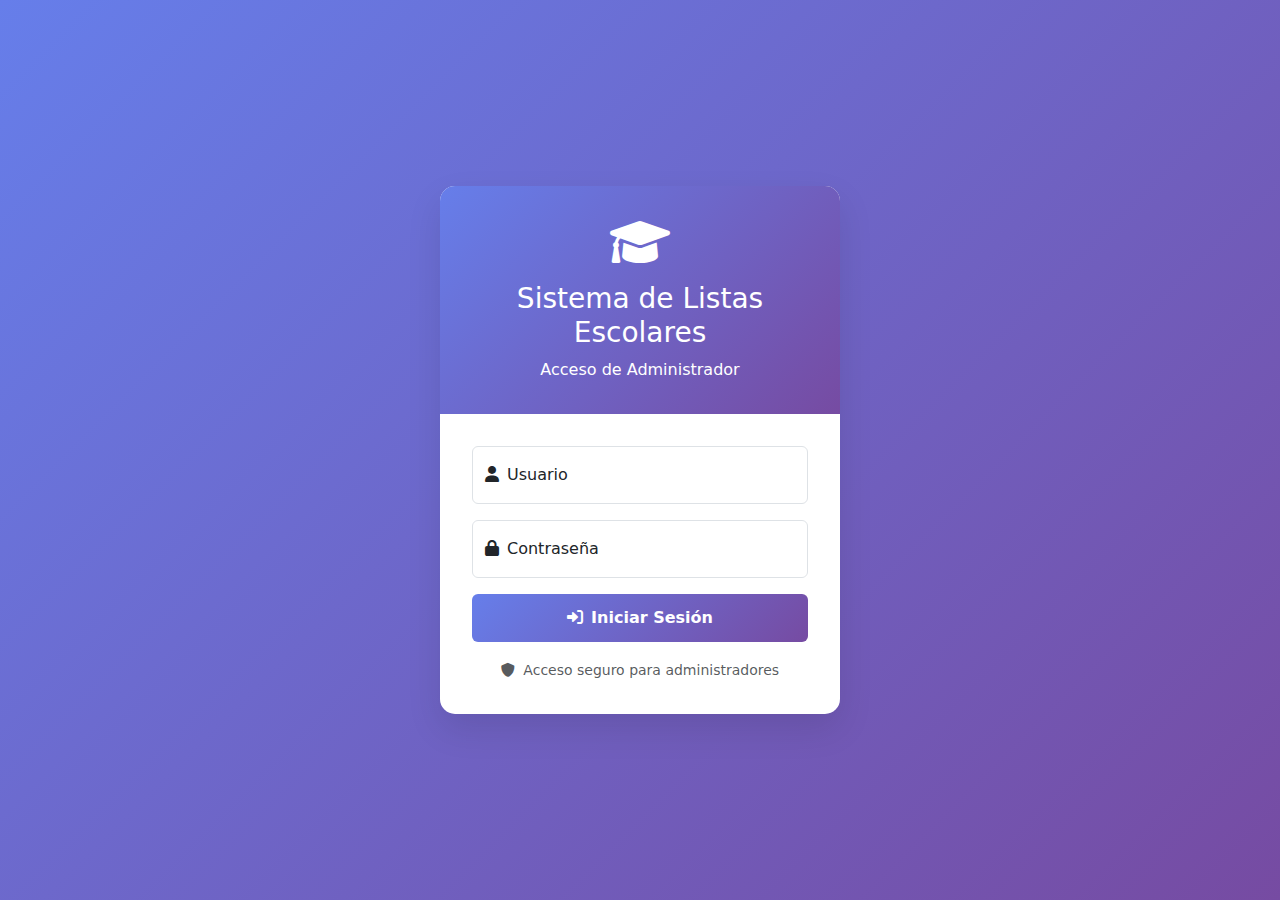
<file: public/login.html>
<!DOCTYPE html>
<html lang="es">
<head>
    <meta charset="UTF-8">
    <meta name="viewport" content="width=device-width, initial-scale=1.0">
    <title>Login - Sistema de Listas Escolares</title>
    <link href="https://cdn.jsdelivr.net/npm/bootstrap@5.3.0/dist/css/bootstrap.min.css" rel="stylesheet">
    <link href="https://cdnjs.cloudflare.com/ajax/libs/font-awesome/6.0.0/css/all.min.css" rel="stylesheet">
    <style>
        body {
            background: linear-gradient(135deg, #667eea 0%, #764ba2 100%);
            min-height: 100vh;
            display: flex;
            align-items: center;
            justify-content: center;
        }
        .login-card {
            background: white;
            border-radius: 15px;
            box-shadow: 0 15px 35px rgba(0, 0, 0, 0.1);
            overflow: hidden;
            max-width: 400px;
            width: 100%;
        }
        .login-header {
            background: linear-gradient(135deg, #667eea 0%, #764ba2 100%);
            color: white;
            padding: 2rem;
            text-align: center;
        }
        .login-body {
            padding: 2rem;
        }
        .form-floating {
            margin-bottom: 1rem;
        }
        .btn-login {
            background: linear-gradient(135deg, #667eea 0%, #764ba2 100%);
            border: none;
            width: 100%;
            padding: 12px;
            font-weight: 600;
        }
        .btn-login:hover {
            background: linear-gradient(135deg, #5a6fd8 0%, #6a4190 100%);
        }
        .alert {
            border-radius: 10px;
            border: none;
        }
    </style>
</head>
<body>
    <div class="login-card">
        <div class="login-header">
            <i class="fas fa-graduation-cap fa-3x mb-3"></i>
            <h3>Sistema de Listas Escolares</h3>
            <p class="mb-0">Acceso de Administrador</p>
        </div>
        
        <div class="login-body">
            <div id="alert-container"></div>
            
            <form id="loginForm">
                <div class="form-floating">
                    <input type="text" class="form-control" id="username" placeholder="Usuario" required>
                    <label for="username">
                        <i class="fas fa-user me-2"></i>Usuario
                    </label>
                </div>
                
                <div class="form-floating">
                    <input type="password" class="form-control" id="password" placeholder="Contraseña" required>
                    <label for="password">
                        <i class="fas fa-lock me-2"></i>Contraseña
                    </label>
                </div>
                
                <button type="submit" class="btn btn-primary btn-login">
                    <i class="fas fa-sign-in-alt me-2"></i>Iniciar Sesión
                </button>
            </form>
            
            <div class="text-center mt-3">
                <small class="text-muted">
                    <i class="fas fa-shield-alt me-1"></i>
                    Acceso seguro para administradores
                </small>
            </div>
        </div>
    </div>

    <script>
        document.getElementById('loginForm').addEventListener('submit', async function(e) {
            e.preventDefault();
            
            const username = document.getElementById('username').value;
            const password = document.getElementById('password').value;
            const submitBtn = this.querySelector('button[type="submit"]');
            
            // Mostrar loading
            submitBtn.innerHTML = '<i class="fas fa-spinner fa-spin me-2"></i>Verificando...';
            submitBtn.disabled = true;
            
            try {
                const response = await fetch('/auth/login', {
                    method: 'POST',
                    headers: {
                        'Content-Type': 'application/json'
                    },
                    body: JSON.stringify({ username, password })
                });
                
                const data = await response.json();
                
                if (data.success) {
                    mostrarAlerta('Inicio de sesión exitoso', 'success');
                    setTimeout(() => {
                        window.location.href = data.redirect || '/admin';
                    }, 1000);
                } else {
                    mostrarAlerta(data.error || 'Error en el inicio de sesión', 'danger');
                    submitBtn.innerHTML = '<i class="fas fa-sign-in-alt me-2"></i>Iniciar Sesión';
                    submitBtn.disabled = false;
                }
            } catch (error) {
                console.error('Error en login:', error);
                mostrarAlerta('Error de conexión', 'danger');
                submitBtn.innerHTML = '<i class="fas fa-sign-in-alt me-2"></i>Iniciar Sesión';
                submitBtn.disabled = false;
            }
        });
        
        function mostrarAlerta(mensaje, tipo) {
            const container = document.getElementById('alert-container');
            container.innerHTML = `
                <div class="alert alert-${tipo} alert-dismissible fade show" role="alert">
                    <i class="fas fa-${tipo === 'success' ? 'check-circle' : 'exclamation-triangle'} me-2"></i>
                    ${mensaje}
                    <button type="button" class="btn-close" data-bs-dismiss="alert"></button>
                </div>
            `;
        }
    </script>
</body>
</html>
</file>
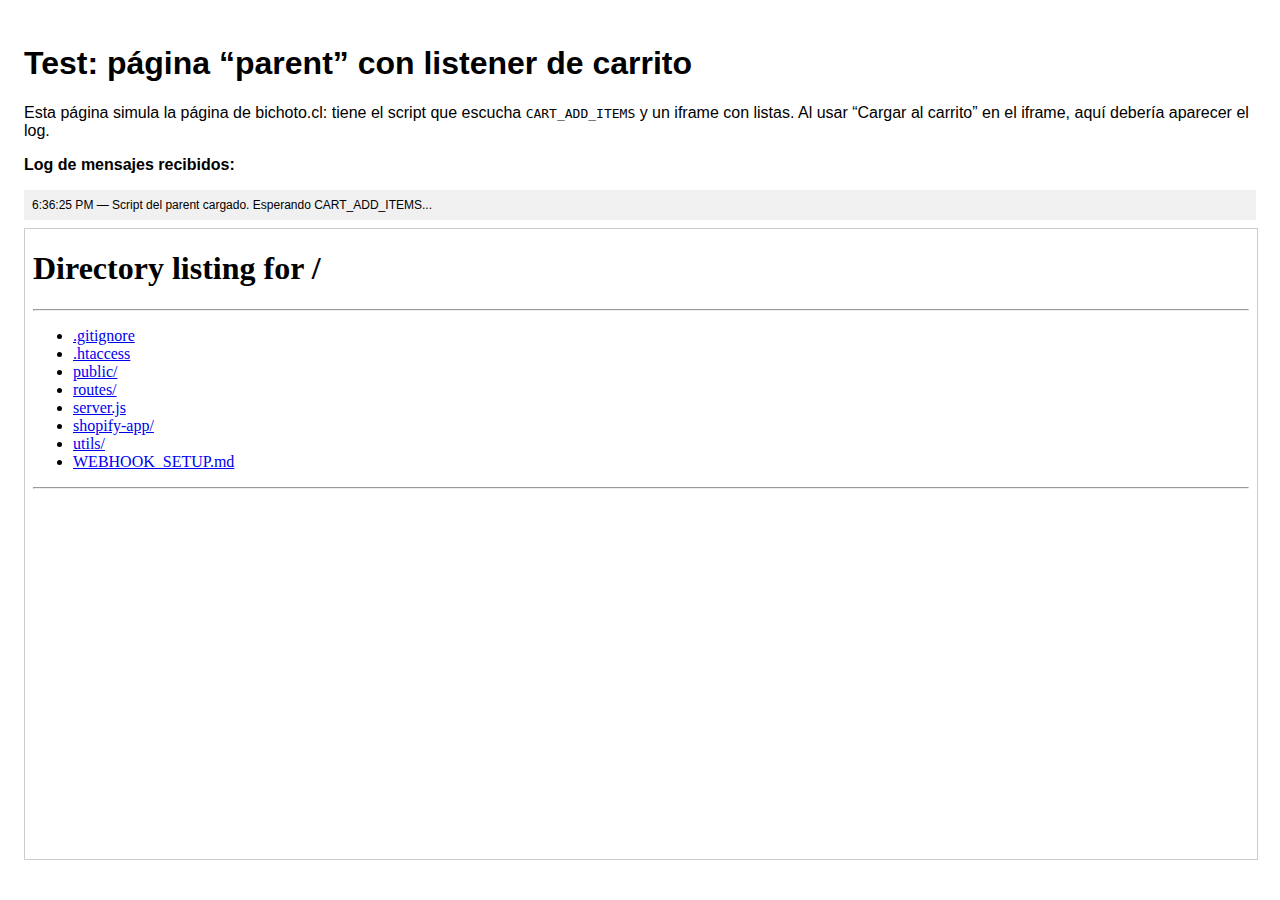
<file: public/test-cart-parent.html>
<!DOCTYPE html>
<html lang="es">
<head>
  <meta charset="UTF-8">
  <title>Test: parent con listener de carrito</title>
  <style>
    body { font-family: sans-serif; padding: 1rem; }
    .log { background: #f0f0f0; padding: 0.5rem; margin: 0.5rem 0; font-size: 12px; max-height: 200px; overflow: auto; }
    iframe { width: 100%; height: 70vh; border: 1px solid #ccc; }
  </style>
</head>
<body>
  <h1>Test: página “parent” con listener de carrito</h1>
  <p>Esta página simula la página de bichoto.cl: tiene el script que escucha <code>CART_ADD_ITEMS</code> y un iframe con listas. Al usar “Cargar al carrito” en el iframe, aquí debería aparecer el log.</p>
  <p><strong>Log de mensajes recibidos:</strong></p>
  <div id="log" class="log"></div>
  <iframe id="listas" src="/" title="Listas"></iframe>

  <script>
    (function() {
      var logEl = document.getElementById('log');
      function log(msg) {
        var line = document.createElement('div');
        line.textContent = new Date().toLocaleTimeString() + ' — ' + msg;
        logEl.appendChild(line);
        logEl.scrollTop = logEl.scrollHeight;
      }
      log('Script del parent cargado. Esperando CART_ADD_ITEMS...');
      window.addEventListener('message', function(e) {
        if (!e.data || e.data.type !== 'CART_ADD_ITEMS') return;
        var items = e.data.items || [];
        log('CART_ADD_ITEMS recibido: ' + items.length + ' items. (En bichoto.cl aquí se llamaría /cart/add.js y se redirigiría a /cart)');
      });
    })();
  </script>
  <!-- En bichoto.cl hay que cargar: <script src="https://listas.bichoto.cl/cart-listener.js"></script> -->
  <!-- Aquí no lo cargamos para no redirigir a /cart (este dominio no es la tienda). -->
</body>
</html>
</file>
